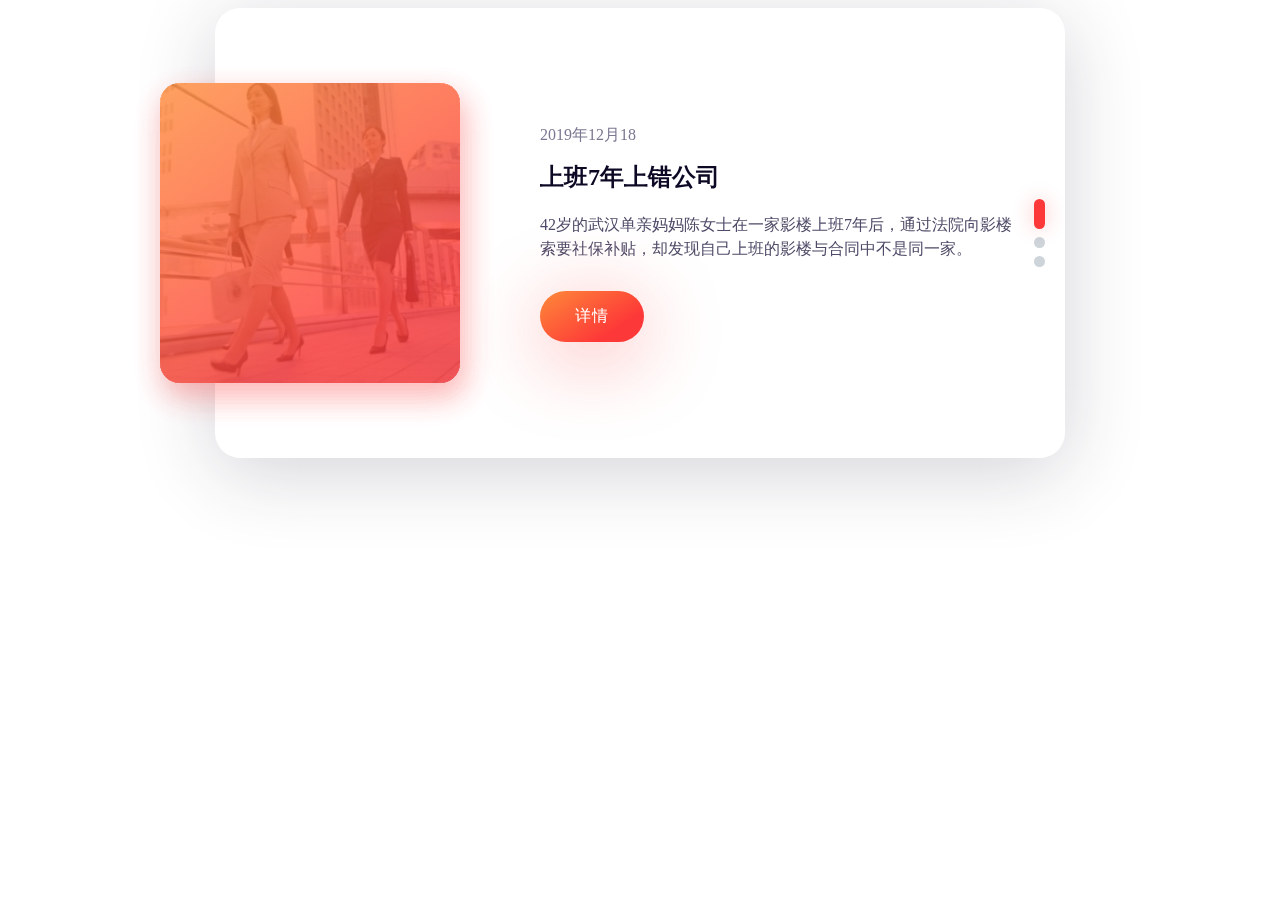
<file: swiper/swiper-demo1/index.html>
<!DOCTYPE html>
<html lang="en">
  <head>
  <meta charset="utf-8">
  <title>Swiper demo</title>

  <link rel="stylesheet" href="css/swiper.min.css">
  <link rel="stylesheet" href="css/style.css">

  </head>
  <body>
	<div class="container">
	

<div class="blog-slider">
    <div class="blog-slider__wrp swiper-wrapper">
    <div class="blog-slider__item swiper-slide">
        <div class="blog-slider__img"> <img src="images/1.jpg" alt=""> </div>
        <div class="blog-slider__content"> <span class="blog-slider__code">2019年12月18</span>
        <div class="blog-slider__title">上班7年上错公司</div>
        <div class="blog-slider__text">42岁的武汉单亲妈妈陈女士在一家影楼上班7年后，通过法院向影楼索要社保补贴，却发现自己上班的影楼与合同中不是同一家。</div>
        <a href="#" class="blog-slider__button">详情</a> </div>
      </div>
    <div class="blog-slider__item swiper-slide">
        <div class="blog-slider__img"> <img src="images/2.jpg" alt=""> </div>
        <div class="blog-slider__content"> <span class="blog-slider__code">2019年12月18</span>
        <div class="blog-slider__title">马云要退休当老师</div>
        <div class="blog-slider__text">马云表示，将于下周宣布公司传承计划，这是认真准备了10年的计划，让年轻一代才俊能接班</div>
        <a href="#" class="blog-slider__button">详情</a> </div>
      </div>
    <div class="blog-slider__item swiper-slide">
        <div class="blog-slider__img"> <img src="images/3.jpg" alt=""> </div>
        <div class="blog-slider__content"> <span class="blog-slider__code">2019年12月18</span>
        <div class="blog-slider__title">新一代地铁亮相</div>
        <div class="blog-slider__text">流线型车头、钻石状车窗、外形酷似“时空飞船”，新一代地铁列车在中国（长春）轨道交通博览会上亮相。</div>
        <a href="#" class="blog-slider__button">详情</a> </div>
      </div>
  </div>
    <div class="blog-slider__pagination"></div>
  </div>
	</div>
<!-- Swiper JS --> 
<script src="js/swiper.min.js"></script> 

<!-- Initialize Swiper --> 
<script>
    var swiper = new Swiper('.blog-slider', {
      spaceBetween: 30,
      effect: 'fade',
      loop: true,
      mousewheel: {
        invert: false,
      },
      // autoHeight: true,
      pagination: {
        el: '.blog-slider__pagination',
        clickable: true,
      }
    });
  </script>
</body>
</html>
</file>
<file: swiper/swiper-demo1/css/style.css>
/** {
	box-sizing: border-box;
}
body {
	margin:0;
	background-color: #FFE53B;
	background-image: linear-gradient(147deg, #FFE53B 0%, #fd3838 74%);
	min-height: 100vh;
	font-family: 'Fira Sans', sans-serif;
	display: flex;
}*/
.container{
	margin-top:200px;
	width:1200px;
	margin:0px auto;
}
.blog-slider {
	width: 95%;
	position: relative;
	max-width: 800px;
	margin: auto;
	background: #fff;
	box-shadow: 0px 14px 80px rgba(34, 35, 58, 0.2);
	padding: 25px;
	border-radius: 25px;
	height: 400px;
	transition: all .3s;
}
@media screen and (max-width: 992px) {
.blog-slider {
	max-width: 680px;
	height: 400px;
}
}
@media screen and (max-width: 768px) {
.blog-slider {
	min-height: 500px;
	height: auto;
	margin: 180px auto;
}
}
@media screen and (max-height: 500px) and (min-width: 992px) {
.blog-slider {
	height: 350px;
}
}
.blog-slider__item {
	display: flex;
	align-items: center;
}
@media screen and (max-width: 768px) {
.blog-slider__item {
	flex-direction: column;
}
}
.blog-slider__item.swiper-slide-active .blog-slider__img img {
	opacity: 1;
	transition-delay: .3s;
}
.blog-slider__item.swiper-slide-active .blog-slider__content > * {
	opacity: 1;
	transform: none;
}
.blog-slider__item.swiper-slide-active .blog-slider__content > *:nth-child(1) {
	transition-delay: 0.3s;
}
.blog-slider__item.swiper-slide-active .blog-slider__content > *:nth-child(2) {
	transition-delay: 0.4s;
}
.blog-slider__item.swiper-slide-active .blog-slider__content > *:nth-child(3) {
	transition-delay: 0.5s;
}
.blog-slider__item.swiper-slide-active .blog-slider__content > *:nth-child(4) {
	transition-delay: 0.6s;
}
.blog-slider__item.swiper-slide-active .blog-slider__content > *:nth-child(5) {
	transition-delay: 0.7s;
}
.blog-slider__item.swiper-slide-active .blog-slider__content > *:nth-child(6) {
	transition-delay: 0.8s;
}
.blog-slider__item.swiper-slide-active .blog-slider__content > *:nth-child(7) {
	transition-delay: 0.9s;
}
.blog-slider__item.swiper-slide-active .blog-slider__content > *:nth-child(8) {
	transition-delay: 1s;
}
.blog-slider__item.swiper-slide-active .blog-slider__content > *:nth-child(9) {
	transition-delay: 1.1s;
}
.blog-slider__item.swiper-slide-active .blog-slider__content > *:nth-child(10) {
	transition-delay: 1.2s;
}
.blog-slider__item.swiper-slide-active .blog-slider__content > *:nth-child(11) {
	transition-delay: 1.3s;
}
.blog-slider__item.swiper-slide-active .blog-slider__content > *:nth-child(12) {
	transition-delay: 1.4s;
}
.blog-slider__item.swiper-slide-active .blog-slider__content > *:nth-child(13) {
	transition-delay: 1.5s;
}
.blog-slider__item.swiper-slide-active .blog-slider__content > *:nth-child(14) {
	transition-delay: 1.6s;
}
.blog-slider__item.swiper-slide-active .blog-slider__content > *:nth-child(15) {
	transition-delay: 1.7s;
}
.blog-slider__img {
	width: 300px;
	flex-shrink: 0;
	height: 300px;
	background-image: linear-gradient(147deg, #fe8a39 0%, #fd3838 74%);
	box-shadow: 4px 13px 30px 1px rgba(252, 56, 56, 0.2);
	border-radius: 20px;
	transform: translateX(-80px);
	overflow: hidden;
}
.blog-slider__img:after {
	content: '';
	position: absolute;
	top: 0;
	left: 0;
	width: 100%;
	height: 100%;
	background-image: linear-gradient(147deg, #fe8a39 0%, #fd3838 74%);
	border-radius: 20px;
	opacity: 0.8;
}
.blog-slider__img img {
	width: 100%;
	height: 100%;
	object-fit: cover;
	display: block;
	opacity: 0;
	border-radius: 20px;
	transition: all .3s;
}
@media screen and (max-width: 768px) {
.blog-slider__img {
	transform: translateY(-50%);
	width: 90%;
}
}
@media screen and (max-width: 576px) {
.blog-slider__img {
	width: 95%;
}
}
@media screen and (max-height: 500px) and (min-width: 992px) {
.blog-slider__img {
	height: 270px;
}
}
.blog-slider__content {
	padding-right: 25px;
}
@media screen and (max-width: 768px) {
.blog-slider__content {
	margin-top: -80px;
	text-align: center;
	padding: 0 30px;
}
}
@media screen and (max-width: 576px) {
.blog-slider__content {
	padding: 0;
}
}
.blog-slider__content > * {
	opacity: 0;
	transform: translateY(25px);
	transition: all .4s;
}
.blog-slider__code {
	color: #7b7992;
	margin-bottom: 15px;
	display: block;
	font-weight: 500;
}
.blog-slider__title {
	font-size: 24px;
	font-weight: 700;
	color: #0d0925;
	margin-bottom: 20px;
}
.blog-slider__text {
	color: #4e4a67;
	margin-bottom: 30px;
	line-height: 1.5em;
}
.blog-slider__button {
	display: inline-flex;
	background-image: linear-gradient(147deg, #fe8a39 0%, #fd3838 74%);
	padding: 15px 35px;
	border-radius: 50px;
	color: #fff;
	box-shadow: 0px 14px 80px rgba(252, 56, 56, 0.4);
	text-decoration: none;
	font-weight: 500;
	justify-content: center;
	text-align: center;
	letter-spacing: 1px;
}
@media screen and (max-width: 576px) {
.blog-slider__button {
	width: 100%;
}
}
.blog-slider .swiper-container-horizontal > .swiper-pagination-bullets, .blog-slider .swiper-pagination-custom, .blog-slider .swiper-pagination-fraction {
	bottom: 10px;
	left: 0;
	width: 100%;
}
.blog-slider__pagination {
	position: absolute;
	z-index: 21;
	right: 20px;
	width: 11px !important;
	text-align: center;
	left: auto !important;
	top: 50%;
	bottom: auto !important;
	transform: translateY(-50%);
}
@media screen and (max-width: 768px) {
.blog-slider__pagination {
	transform: translateX(-50%);
	left: 50% !important;
	top: 205px;
	width: 100% !important;
	display: flex;
	justify-content: center;
	align-items: center;
}
}
.blog-slider__pagination.swiper-pagination-bullets .swiper-pagination-bullet {
	margin: 8px 0;
}
@media screen and (max-width: 768px) {
.blog-slider__pagination.swiper-pagination-bullets .swiper-pagination-bullet {
	margin: 0 5px;
}
}
.blog-slider__pagination .swiper-pagination-bullet {
	width: 11px;
	height: 11px;
	display: block;
	border-radius: 10px;
	background: #062744;
	opacity: 0.2;
	transition: all .3s;
}
.blog-slider__pagination .swiper-pagination-bullet-active {
	opacity: 1;
	background: #fd3838;
	height: 30px;
	box-shadow: 0px 0px 20px rgba(252, 56, 56, 0.3);
}
@media screen and (max-width: 768px) {
.blog-slider__pagination .swiper-pagination-bullet-active {
	height: 11px;
	width: 30px;
}
}
</file>
